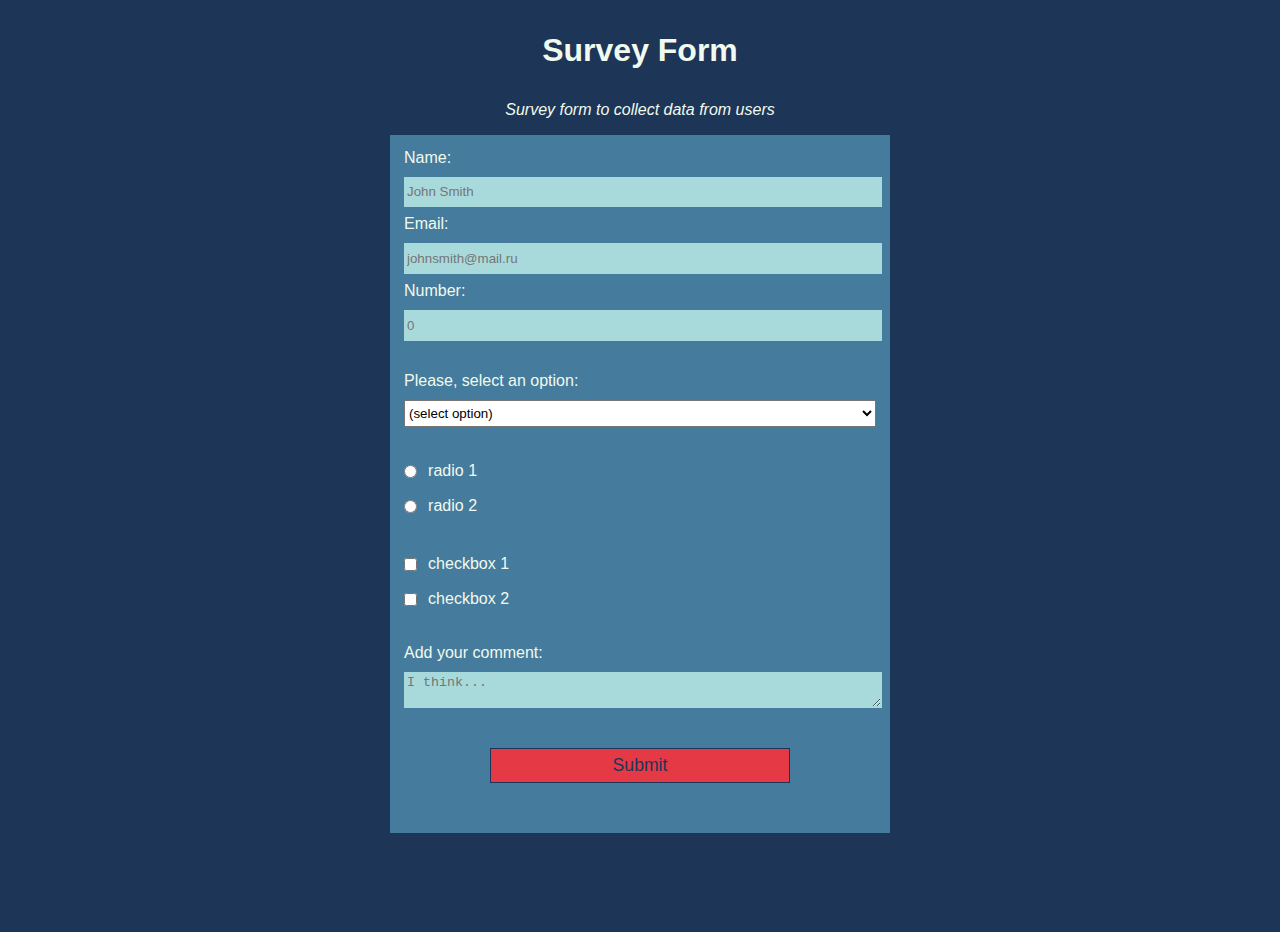
<file: projects/survey-form-page/survey-form-page.html>
<!DOCTYPE html>
<html lang="en">
  <head>
    <meta charset="utf-8" />
    <title>Survey Form</title>
    <link rel="stylesheet" href="survey-form-styles.css" />
  </head>
  <body>
    <h1 id="title">Survey Form</h1>
    <p id="description">Survey form to collect data from users</p>
    <form id="survey-form" method="post" action="https://survey-form-link.com">
      <fieldset>
        <label id="name-label" for="name">Name: 
          <input type="text" id="name" placeholder="John Smith" required />
          </label>
        <label id="email-label" for="email">Email: 
          <input type="email" id="email" placeholder="johnsmith@mail.ru" required />
          </label>
        <label id="number-label" for="number">Number: 
          <input type="number" id="number" min="-100" max="100" placeholder="0" />
          </label>
        </fieldset>
        <fieldset>
          <label for="dropdown">
            Please, select an option: 
            <select id="dropdown">
              <option value="">(select option)</option>
              <option value="1">option 1</option>
              <option value="2">option 2</option>
            </select>
          </label>
        </fieldset>
        <fieldset>
          <label for="radio-one">
            <input type="radio" name="radio" id="radio-one" value="1" class="inline" /> radio 1
          </label>
          <label for="radio-two">
            <input type="radio" name="radio" id="radio-two" value="2" class="inline" /> radio 2
          </label>
        </fieldset>
        <fieldset>
          <label for="checkbox-one">
            <input type="checkbox" value="1" id="checkbox-one" class="inline" /> checkbox 1
          </label>
          <label for="checkbox-two">
            <input type="checkbox" value="2" id="checkbox-two" class="inline" /> checkbox 2
          </label>
        </fieldset>
        <fieldset>
          <label for="comment">
            Add your comment: 
            <textarea placeholder="I think..." id="comment"></textarea>
         </label>
        </fieldset>
        <input type="submit" id="submit" value="Submit" />
    </form>
  </body>
</html>
</file>
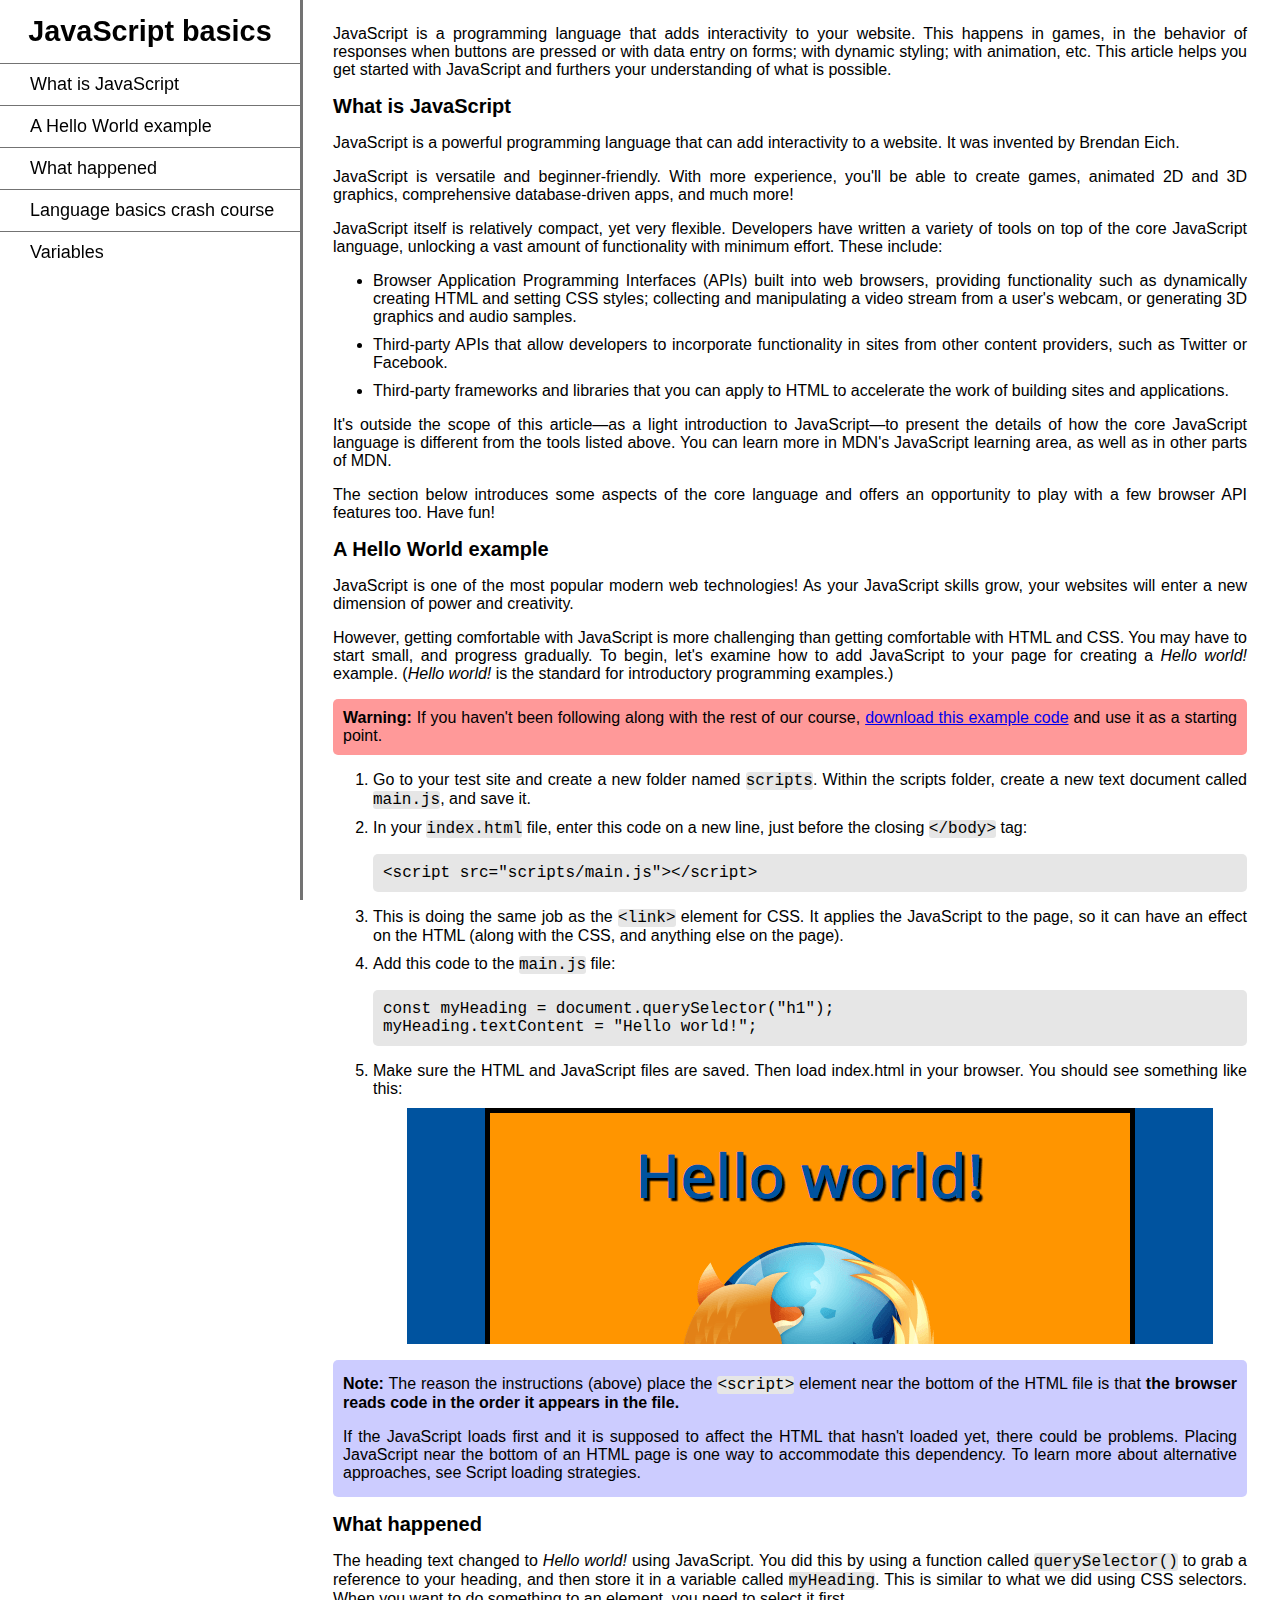
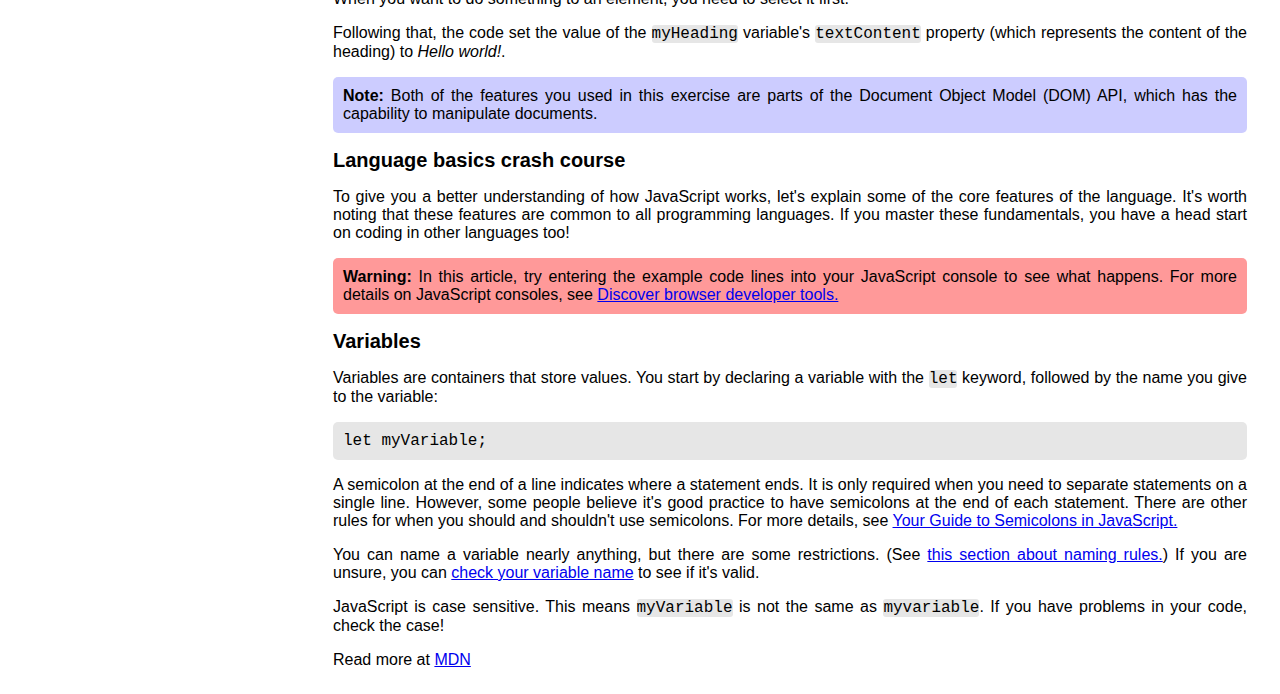
<file: projects/technical-documentation-page/technical-documentation-page.html>
<!DOCTYPE html>
<html lang="en">
  <head>
    <meta charset="utf-8" />
    <meta name="viewport" content="width=device-width, initial-scale=1.0" />
    <title>Technical Documentation Certification Project</title>
    <link rel="stylesheet" href="technical-documentation-styles.css" />
  </head>
  <body>
    <nav id="navbar">
      <header>JavaScript basics</header>
      <ul>
        <li>
          <a class="nav-link" href="#What_is_JavaScript">
            What is JavaScript
          </a>
        </li>
        <li>
          <a class="nav-link" href="#A_Hello_World_example">
            A Hello World example
          </a>
        </li>
        <li>
          <a class="nav-link" href="#What_happened">
            What happened
          </a>
        </li>
        <li>
          <a class="nav-link" href="#Language_basics_crash_course">
            Language basics crash course
          </a>
        </li>
        <li>
          <a class="nav-link" href="#Variables">
            Variables
          </a>
        </li>
      </ul>
    </nav>
    <main id="main-doc">
      <p>JavaScript is a programming language that adds interactivity to your website. This happens in games, in the behavior of responses when buttons are pressed or with data entry on forms; with dynamic styling; with animation, etc. This article helps you get started with JavaScript and furthers your understanding of what is possible.</p>

      <section class="main-section" id="What_is_JavaScript">
        <header>What is JavaScript</header>
        <p>JavaScript is a powerful programming language that can add interactivity to a website. It was invented by Brendan Eich.</p>
        <p>JavaScript is versatile and beginner-friendly. With more experience, you'll be able to create games, animated 2D and 3D graphics, comprehensive database-driven apps, and much more!</p>
        <p>JavaScript itself is relatively compact, yet very flexible. Developers have written a variety of tools on top of the core JavaScript language, unlocking a vast amount of functionality with minimum effort. These include:</p>
        <ul>
          <li>Browser Application Programming Interfaces (APIs) built into web browsers, providing functionality such as dynamically creating HTML and setting CSS styles; collecting and manipulating a video stream from a user's webcam, or generating 3D graphics and audio samples.</li>
          <li>Third-party APIs that allow developers to incorporate functionality in sites from other content providers, such as Twitter or Facebook.</li>
          <li>Third-party frameworks and libraries that you can apply to HTML to accelerate the work of building sites and applications.</li>
        </ul>
        <p>It's outside the scope of this article—as a light introduction to JavaScript—to present the details of how the core JavaScript language is different from the tools listed above. You can learn more in MDN's JavaScript learning area, as well as in other parts of MDN.</p>
        <p>The section below introduces some aspects of the core language and offers an opportunity to play with a few browser API features too. Have fun!</p>
      </section>

      <section class="main-section" id="A_Hello_World_example">
        <header>A Hello World example</header>
        <p>JavaScript is one of the most popular modern web technologies! As your JavaScript skills grow, your websites will enter a new dimension of power and creativity.</p>
        <p>However, getting comfortable with JavaScript is more challenging than getting comfortable with HTML and CSS. You may have to start small, and progress gradually. To begin, let's examine how to add JavaScript to your page for creating a <i>Hello world!</i> example. (<i>Hello world!</i> is the standard for introductory programming examples.)</p>
        <div class="warning"><b>Warning:</b> If you haven't been following along with the rest of our course, <a href="https://codeload.github.com/mdn/beginner-html-site-styled/zip/refs/heads/gh-pages">download this example code</a> and use it as a starting point.</div>
        <ol>
          <li>Go to your test site and create a new folder named <code>scripts</code>. Within the scripts folder, create a new text document called <code>main.js</code>, and save it.</li>
          <li>
            In your <code>index.html</code> file, enter this code on a new line, just before the closing <code>&lt;/body&gt;</code> tag:
            <p class="code-example">
              &lt;script src="scripts/main.js"&gt;&lt;/script&gt;
            </p>
          </li>
          <li>This is doing the same job as the <code>&lt;link&gt;</code> element for CSS. It applies the JavaScript to the page, so it can have an effect on the HTML (along with the CSS, and anything else on the page).</li>
          <li>
            Add this code to the <code>main.js</code> file:
            <p class="code-example">
              const myHeading = document.querySelector("h1");<br/>
              myHeading.textContent = "Hello world!";
            </p>
          </li>
          <li>
            Make sure the HTML and JavaScript files are saved. Then load index.html in your browser. You should see something like this:
            <img src="hello-world.png" alt="Hello World script result" />
          </li>
        </ol>
        <div class="note">
          <p><b>Note:</b> The reason the instructions (above) place the <code>&lt;script&gt;</code> element near the bottom of the HTML file is that <b>the browser reads code in the order it appears in the file.</b></p>
          <p>If the JavaScript loads first and it is supposed to affect the HTML that hasn't loaded yet, there could be problems. Placing JavaScript near the bottom of an HTML page is one way to accommodate this dependency. To learn more about alternative approaches, see Script loading strategies.</p>
        </div>
      </section>

      <section class="main-section" id="What_happened">
        <header>What happened</header>
        <p>The heading text changed to <i>Hello world!</i> using JavaScript. You did this by using a function called <code>querySelector()</code> to grab a reference to your heading, and then store it in a variable called <code>myHeading</code>. This is similar to what we did using CSS selectors. When you want to do something to an element, you need to select it first.</p>
        <p>Following that, the code set the value of the <code>myHeading</code> variable's <code>textContent</code> property (which represents the content of the heading) to <i>Hello world!</i>.</p>
        <div class="note"><b>Note:</b> Both of the features you used in this exercise are parts of the Document Object Model (DOM) API, which has the capability to manipulate documents.
        </div>
      </section>

      <section class="main-section" id="Language_basics_crash_course">
        <header>Language basics crash course</header>
        <p>To give you a better understanding of how JavaScript works, let's explain some of the core features of the language. It's worth noting that these features are common to all programming languages. If you master these fundamentals, you have a head start on coding in other languages too!</p>
        <div class="warning"><b>Warning:</b> In this article, try entering the example code lines into your JavaScript console to see what happens. For more details on JavaScript consoles, see <a href="https://developer.mozilla.org/en-US/docs/Learn/Common_questions/Tools_and_setup/What_are_browser_developer_tools">Discover browser developer tools.</a></div>
      </section>

      <section class="main-section" id="Variables">
        <header>Variables</header>
        <p>Variables are containers that store values. You start by declaring a variable with the <code>let</code> keyword, followed by the name you give to the variable:</p>
        <p class="code-example">
          let myVariable;
        </p>
        <p>A semicolon at the end of a line indicates where a statement ends. It is only required when you need to separate statements on a single line. However, some people believe it's good practice to have semicolons at the end of each statement. There are other rules for when you should and shouldn't use semicolons. For more details, see <a href="https://www.codecademy.com/resources/blog/your-guide-to-semicolons-in-javascript/">Your Guide to Semicolons in JavaScript.</a></p>
        <p>You can name a variable nearly anything, but there are some restrictions. (See <a href="https://developer.mozilla.org/en-US/docs/Web/JavaScript/Guide/Grammar_and_types#variables">this section about naming rules.</a>) If you are unsure, you can <a href="https://mothereff.in/js-variables">check your variable name</a> to see if it's valid.</p>
        <p>JavaScript is case sensitive. This means <code>myVariable</code> is not the same as <code>myvariable</code>. If you have problems in your code, check the case!</p>
        <p>Read more at <a href="https://developer.mozilla.org/en-US/docs/Learn/Getting_started_with_the_web/JavaScript_basics">MDN</a></p>
      </section>
    </main>
  </body>
</html>
</file>
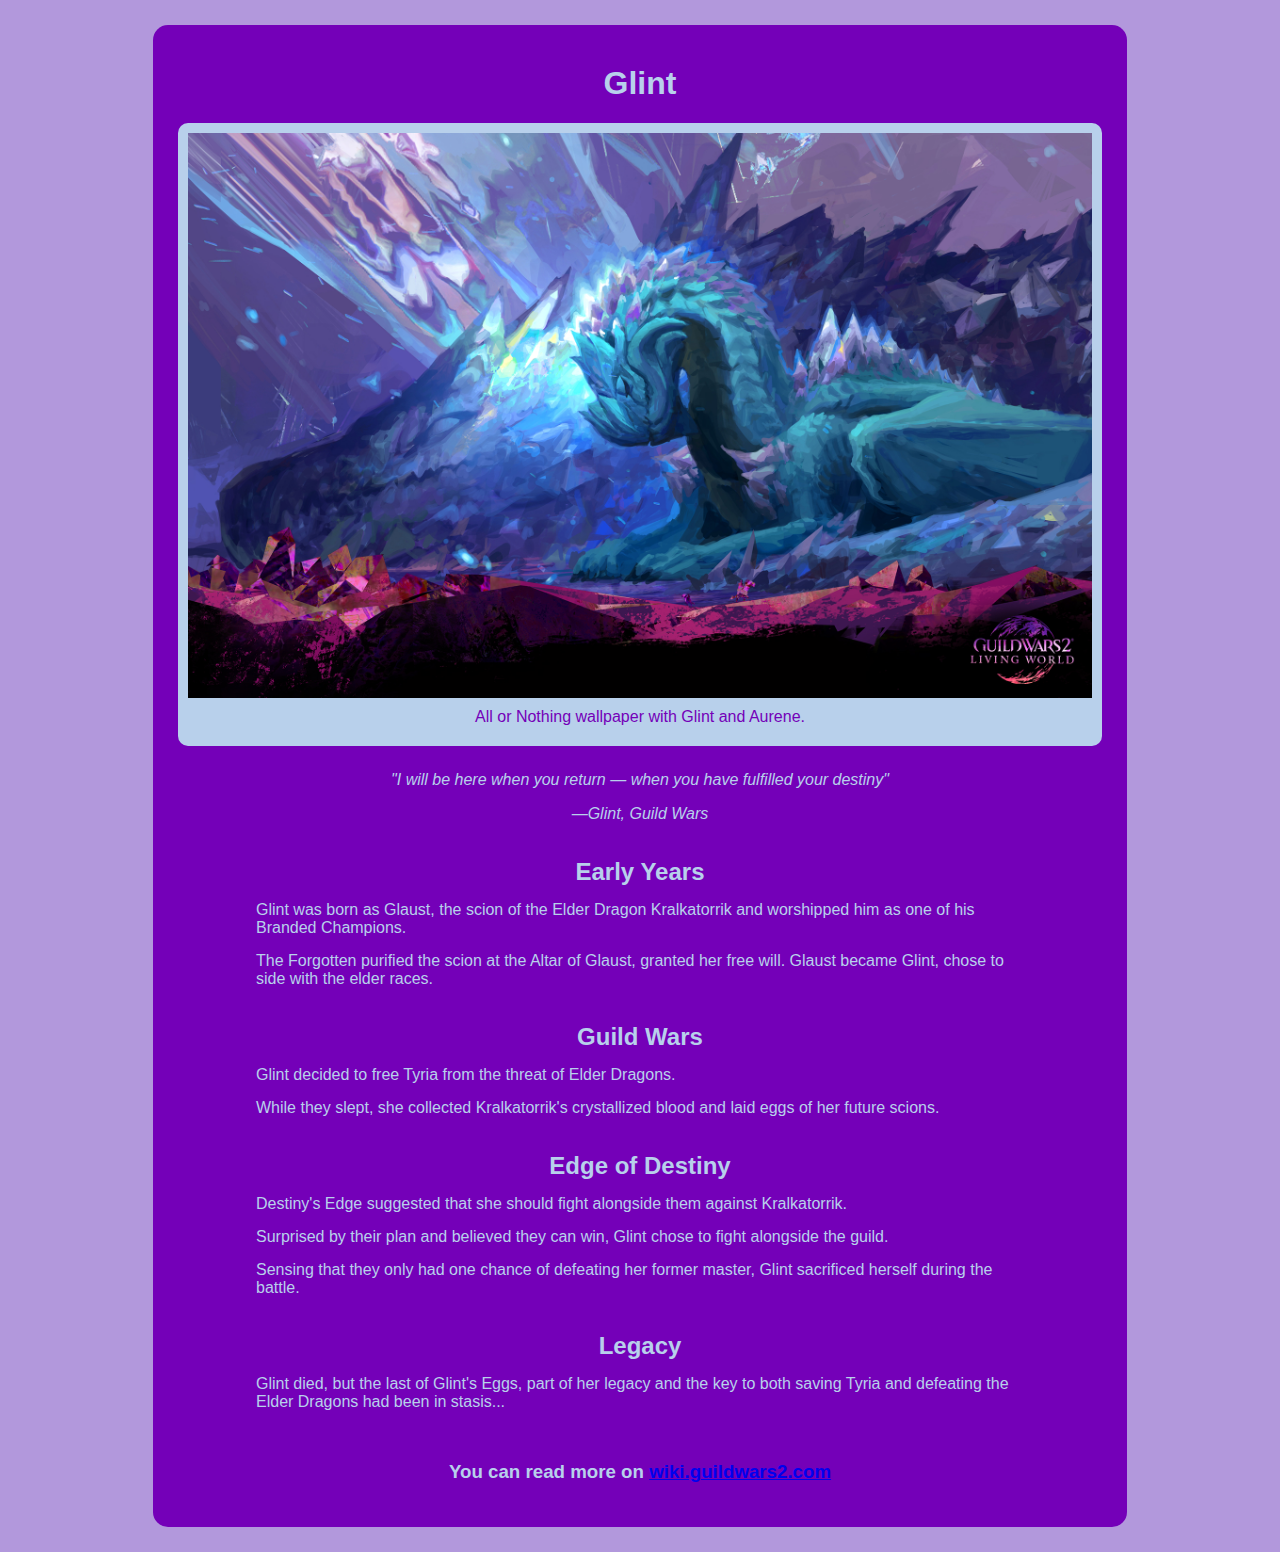
<file: projects/tribute-page/tribute-page.html>
<!DOCTYPE html>
<html lang="en">
  <head>
    <meta charset="utf-8" />
    <meta name="viewport" content="width=device-width, initial-scale=1.0" />
    <meta name="description" content="freeCodeCamp Tribute Page certification project" />
    <title>Tribute Page</title>
    <link rel="stylesheet" href="tribute-styles.css" />
  </head>
  <body>
    <main id="main">
      <h1 id="title">Glint</h1>
      <figure id="img-div">
        <img 
        id="image" 
        src="All_or_Nothing_Wallpaper.jpg" 
        alt="All or Nothing wallpaper with Glint and Aurene." 
        />
        <figcaption id="img-caption">
          All or Nothing wallpaper with Glint and Aurene.
        </figcaption>
      </figure>
      <section id="tribute-info">
        <blockquote cite="https://wiki.guildwars.com/wiki/Vision_of_Glint">
          <p>"I will be here when you return — when you have fulfilled your destiny"</p>
          <footer>—Glint, <cite>Guild Wars</cite></footer>
        </blockquote>
        <div id="tribute-info-block">
          <h2>Early Years</h2>
          <p>Glint was born as Glaust, the scion of the Elder Dragon Kralkatorrik and worshipped him as one of his Branded Champions.</p>
          <p>The Forgotten purified the scion at the Altar of Glaust, granted her free will. Glaust became Glint, chose to side with the elder races.
          </p>
        </div>
        <div id="tribute-info-block">
          <h2>Guild Wars</h2>
          <p>Glint decided to free Tyria from the threat of Elder Dragons.</p>
          <p>While they slept, she collected Kralkatorrik's crystallized blood and laid eggs of her future scions.</p>
        </div>
        <div id="tribute-info-block">
          <h2>Edge of Destiny</h2>
          <p>Destiny's Edge suggested that she should fight alongside them against Kralkatorrik.</p>
          <p>Surprised by their plan and believed they can win, Glint chose to fight alongside the guild.</p>
          <p>Sensing that they only had one chance of defeating her former master, Glint sacrificed herself during the battle.</p>
        </div>
        <div id="tribute-info-block">
          <h2>Legacy</h2>
          <p>Glint died, but the last of Glint's Eggs, part of her legacy and the key to both saving Tyria and defeating the Elder Dragons had been in stasis...</p>
        </div>
        <h3>You can read more on <a id="tribute-link" href="https://wiki.guildwars2.com/wiki/Glint" target="_blank">wiki.guildwars2.com</a></h3>
      </section>
    </main>
  </body>
</html>
</file>
<file: projects/survey-form-page/survey-form-styles.css>
body {
  width: 100%;
  height: 100vh;
  margin: 0;
  background-color: #1D3557;
  color: #F1FAEE;
  font-family: sans-serif;
  font-size: 16px;
}

h1, p {
  margin: 1em auto;
  text-align: center
}

p {
  font-style: italic;
}

form {
  background-color: #457B9D;
  width: 60vw;
  max-width: 500px;
  min-width: 300px;
  margin: 0 auto;
  padding-bottom: 2em;
}

fieldset {
  border: none;
}

label {
  display: block;
  margin: 0.5rem 0;
}

input, textarea {
  background-color: #A8DADC;
  color: #1D3557;
  border: 1px solid #A8DADC;
}

input, select, textarea {
  margin: 10px 0 0 0;
  width: 100%;
  min-height: 2em;
}

.inline {
  width: unset;
  margin: 0 0.5em 0 0;
  vertical-align: middle;
}

input[type="submit"] {
  display: block;
  width: 60%;
  margin: 1em auto;
  height: 2em;
  font-size: 1.1rem;
  background-color: #E63946;
  border-color: #1D3557;
  min-width: 300px;
}
</file>
<file: projects/technical-documentation-page/technical-documentation-styles.css>
body {
  font-family: Arial, sans-serif;
  font-size: 16px;
  color: black;
  background-color: white;
  min-width: 400px;
  text-align: justify;
}

header {
  font-size: 20px;
  font-weight: 600;
}

div {
  margin-bottom: 1rem;
}

div.warning {
  background-color: rgba(255, 0, 0, 0.400);
}

div.note {
  background-color: rgba(0, 0, 255, 0.200);
}

div.warning, div.note, p.code-example {
  padding: 10px;
  border-radius: 5px;
}

div.note p, div.warning p {
  margin-top: 5px !important;
}

div.note p:last-of-type, div.warning p:last-of-type {
  margin-bottom: 5px !important;
}

code {
  background-color: rgb(230, 230, 230);
  border-radius: 3px;
}

p.code-example {
  background-color: rgb(230, 230, 230);
  font-family: courier, monospace;
  font-size: 16px;
  text-align: left;
}

ol li, ul li {
  margin: 10px 0;
}

img {
  display: block;
  max-width: 100%;
  margin: 10px auto;
}

#navbar {
  position: fixed;
  top: 0;
  left: 0;
  min-width: 300px;
  width: 300px;
  height: 100%;
  border-right: 3px solid rgb(115, 115, 115);
}

#navbar header {
  text-align: center;
  font-size: 1.8rem;
  padding: 15px;
}

#navbar ul {
  height: 90%;
  padding: 0;
  overflow-y: auto;
  overflow-x: hidden;
  margin: 0;
}

#navbar li {
  border-top: 1px solid rgb(115, 115, 115);
  list-style: none;
  width: 100%;
  font-size: 18px;
  padding: 10px 30px;
  margin: auto;
}

#navbar a {
  text-decoration: none;
  color: black;
}

#navbar li:hover {
  background-color: rgb(255, 217, 217);
  cursor: pointer;
}

#main-doc header {
  text-align: left;
  margin: 0px;
}

#main-doc {
  position: relative;
  margin: 25px 25px 25px 325px;
}

@media only screen and (max-width: 815px) {
  #navbar ul {
    border: 1px solid;
    height: 212px;
  }

  #navbar {
    background-color: white;
    position: absolute;
    top: 0;
    padding: 0;
    margin: 0;
    width: 100%;
    max-height: 275px;
    border: none;
    z-index: 1;
    border-bottom: 2px solid;
  }

  #main-doc {
    position: relative;
    margin: 10px;
    margin-top: 285px;
  }
}
</file>
<file: projects/tribute-page/tribute-styles.css>
body {
  text-align: center;
  font-family: Arial, sans-serif;
  background-color: #B298DC;
  color: #B8D0EB;
  font-size: 16px;
  width: 80vw;
  margin: auto;
}

main {
  background-color: #7400B8;
  margin: 25px;
  padding: 25px;
  border-radius: 15px;
}

h1 {
  margin-top: 15px;
}

img {
  display: block;
  max-width: 100%;
  height: auto;
}

#img-div {
  background: #B8D0EB;
  padding: 10px;
  margin: 0;
  border-radius: 10px;
  color: #7400B8;
}

figcaption {
  margin: 10px auto;
}

blockquote {
  margin-top: 25px;
  font-style: italic;
}

#tribute-info-block {
  margin-top: 35px;
}

#tribute-info-block > h2 {
  margin-bottom: 5px;
}

#tribute-info-block > p {
  text-align: left;
  margin: 15px auto;
  width: 60vw;
}

h3 {
  margin-top: 50px;
}

a:hover {
  color: #B9FAF8;
}
</file>
